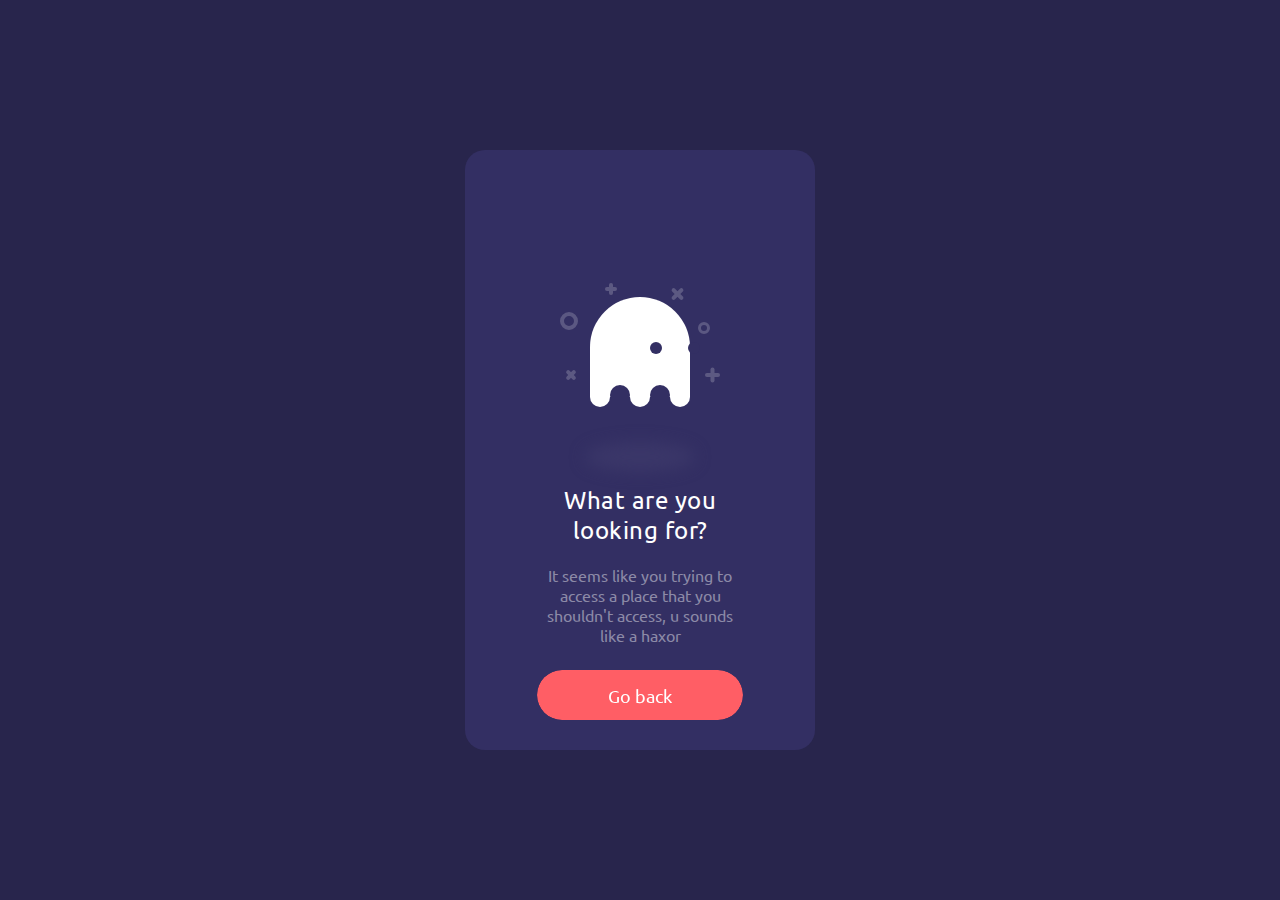
<file: 403/index.html>
<!DOCTYPE html>
<html lang="en" >
<head>
  <meta charset="UTF-8">
  <title>Cecar - 403 Access Not Granted</title>
  <link rel="stylesheet" href="./style.css">

</head>
<body>
<!-- partial:index.partial.html -->
<div class="box">
  <div class="box__ghost">
    <div class="symbol"></div>
    <div class="symbol"></div>
    <div class="symbol"></div>
    <div class="symbol"></div>
    <div class="symbol"></div>
    <div class="symbol"></div>
    
    <div class="box__ghost-container">
      <div class="box__ghost-eyes">
        <div class="box__eye-left"></div>
        <div class="box__eye-right"></div>
      </div>
      <div class="box__ghost-bottom">
        <div></div>
        <div></div>
        <div></div>
        <div></div>
        <div></div>
      </div>
    </div>
    <div class="box__ghost-shadow"></div>
  </div>
  
  <div class="box__description">
    <div class="box__description-container">
      <div class="box__description-title">What are you looking for?</div>
      <div class="box__description-text">It seems like you trying to access a place that you shouldn't access, u sounds like a haxor</div>
    </div>
    
    <a href="../index.html" target="_blank" class="box__button">Go back</a>
    
  </div>
  
</div>
<!-- partial -->
  <script src='../static/jquery.min.js'></script><script src="./script.js"></script>

</body>
</html>
</file>
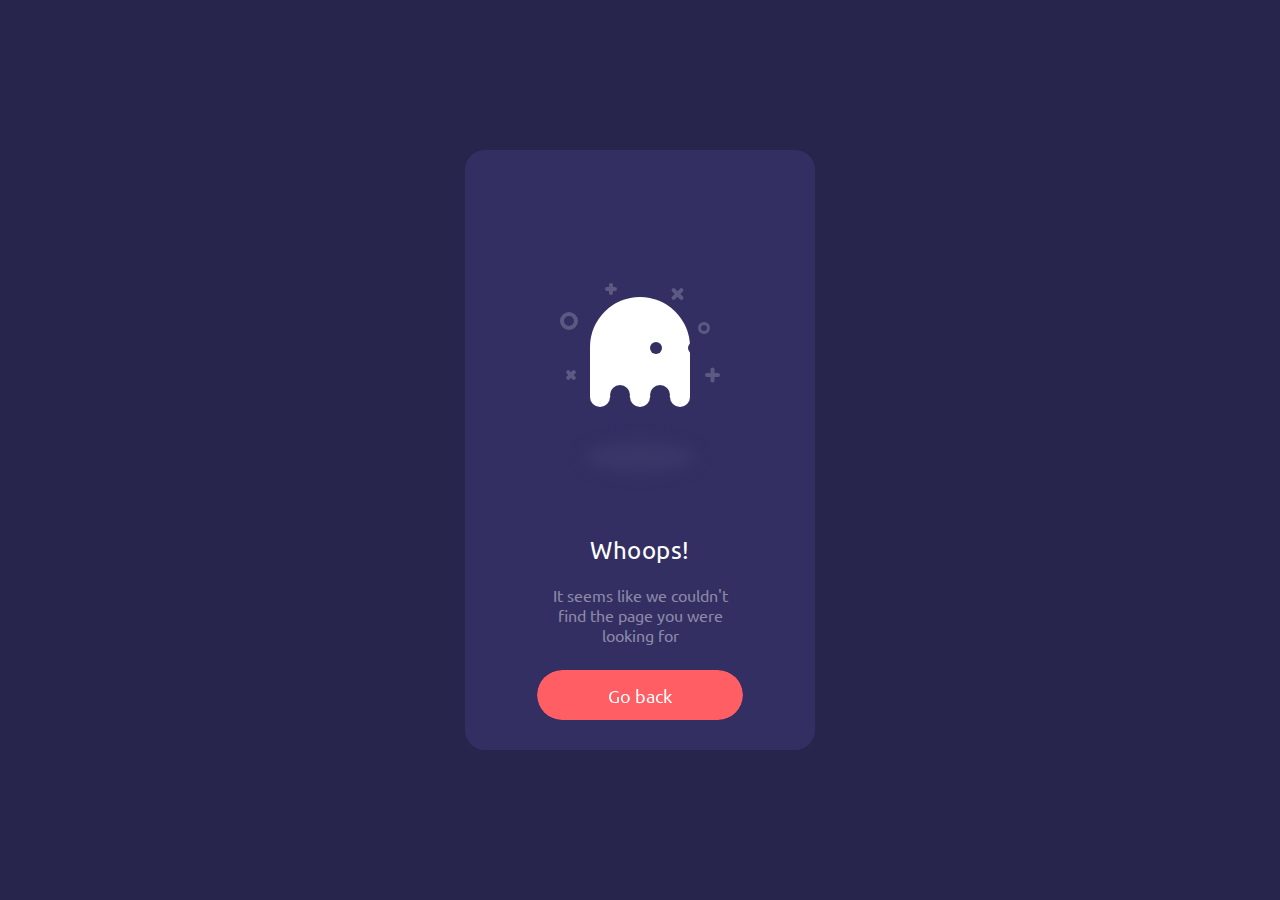
<file: 404/index.html>
<!DOCTYPE html>
<html lang="en" >
<head>
  <meta charset="UTF-8">
  <title>Cecar - 404 Not Found</title>
  <link rel="stylesheet" href="./style.css">

</head>
<body>
<!-- partial:index.partial.html -->
<div class="box">
  <div class="box__ghost">
    <div class="symbol"></div>
    <div class="symbol"></div>
    <div class="symbol"></div>
    <div class="symbol"></div>
    <div class="symbol"></div>
    <div class="symbol"></div>
    
    <div class="box__ghost-container">
      <div class="box__ghost-eyes">
        <div class="box__eye-left"></div>
        <div class="box__eye-right"></div>
      </div>
      <div class="box__ghost-bottom">
        <div></div>
        <div></div>
        <div></div>
        <div></div>
        <div></div>
      </div>
    </div>
    <div class="box__ghost-shadow"></div>
  </div>
  
  <div class="box__description">
    <div class="box__description-container">
      <div class="box__description-title">Whoops!</div>
      <div class="box__description-text">It seems like we couldn't find the page you were looking for</div>
    </div>
    
    <a href="../index.html" target="_blank" class="box__button">Go back</a>
    
  </div>
  
</div>
<!-- partial -->
  <script src='../static/jquery.min.js'></script><script src="./script.js"></script>

</body>
</html>
</file>
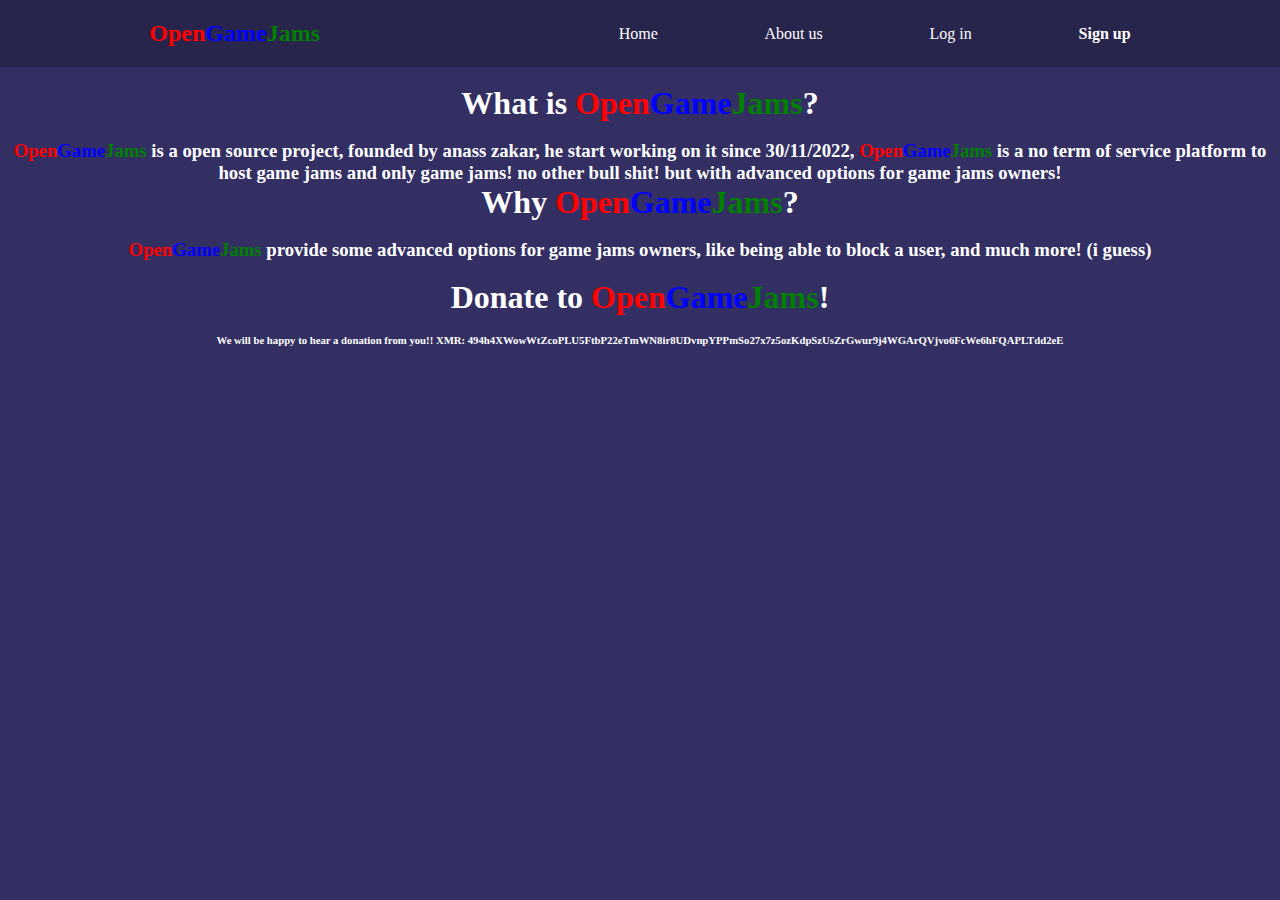
<file: aboutus/index.html>
<!DOCTYPE html>
<html lang="en">
  <head>
    <meta charset="UTF-8" />
    <meta name="viewport" content="width=device-width, initial-scale=1.0" />
    <meta http-equiv="X-UA-Compatible" content="ie=edge" />
    <link rel="stylesheet" href="../static/style.css" >

    <title>OGJ: About Us</title>
  </head>
  <body style="background-color: #332f63;">
    <nav>
      <div class="logo">
        <h2><strong style="color: red;">Open</strong><strong style="color: blue;">Game</strong><strong style="color: green;">Jams</strong></h2>
    </div>

<ul>
<li class="anim"><a href="../">Home</a></li>
<li class="anim"><a href="../aboutus/">About us</a></li>
<li class="anim"><a href="../login/">Log in</a></li>
<li class="anim"><a href="../register/"><strong>Sign up</strong></a></li>
</ul>
<div class="menu-bars">
  <input type="checkbox">
<span></span>
<span></span>
<span></span>
</div>
</nav>

<br>
<h1 align="center" style="color: white;">What is       <strong style="color: red;">Open</strong><strong style="color: blue;">Game</strong><strong style="color: green;">Jams</strong>?</h1>
<br>
<h3 align="center" style="color: white;">      <strong style="color: red;">Open</strong><strong style="color: blue;">Game</strong><strong style="color: green;">Jams</strong> is a open source project, founded by anass zakar, he start working on it since 30/11/2022, <strong style="color: red;">Open</strong><strong style="color: blue;">Game</strong><strong style="color: green;">Jams</strong> is a no term of service platform to host game jams and only game jams! no other bull shit! but with advanced options for game jams owners!
<br>
<h1 align="center" style="color: white;">Why       <strong style="color: red;">Open</strong><strong style="color: blue;">Game</strong><strong style="color: green;">Jams</strong>?</h1>
<br>
<h3 align="center" style="color: white;">      <strong style="color: red;">Open</strong><strong style="color: blue;">Game</strong><strong style="color: green;">Jams</strong> provide some advanced options for game jams owners, like being able to block a user, and much more! (i guess)</h3>
<br>
<h1 align="center" style="color: white;">Donate to       <strong style="color: red;">Open</strong><strong style="color: blue;">Game</strong><strong style="color: green;">Jams</strong>!</h1>
<br>
<h6 align="center" style="color: white;">We will be happy to hear a donation from you!! XMR: 494h4XWowWtZcoPLU5FtbP22eTmWN8ir8UDvnpYPPmSo27x7z5ozKdpSzUsZrGwur9j4WGArQVjvo6FcWe6hFQAPLTdd2eE</h6>


<script src="../static/app.js"></script>
  </body>
</html>
</file>
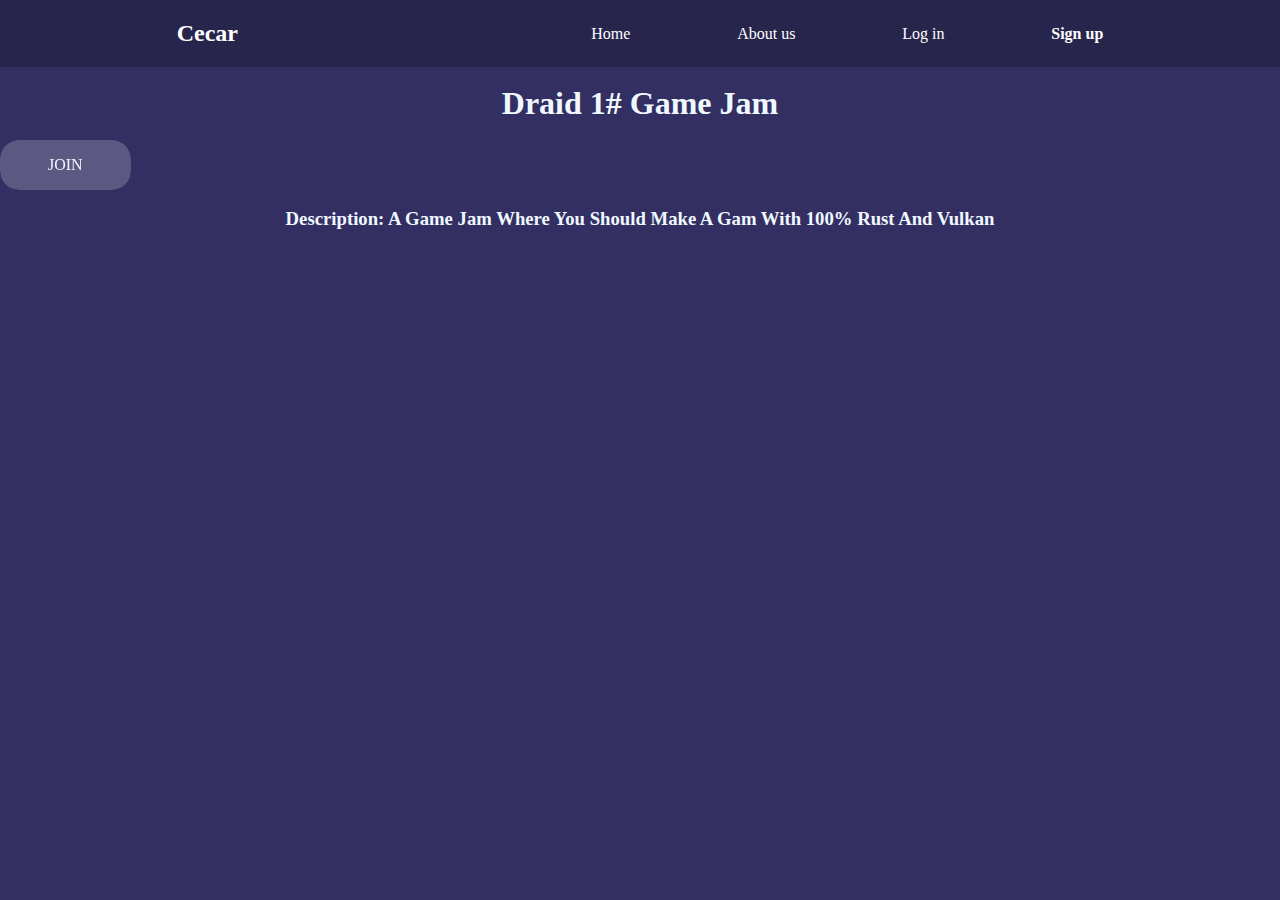
<file: gamejam_template/index.html>
<!DOCTYPE html>
<html lang="en">
  <head>
    <meta charset="UTF-8" />
    <meta name="viewport" content="width=device-width, initial-scale=1.0" />
    <meta http-equiv="X-UA-Compatible" content="ie=edge" />
    <link rel="stylesheet" href="style.css" >
    <link rel="stylesheet" href="../static/style.css" >

    <title>Cecar: game jam's platform</title>
  </head>
  <body style="background-color: #332f63;">
    <nav>
      <div class="logo">
      <h2>Cecar</h2>
    </div>

<ul>
<li class="anim"><a href="#">Home</a></li>
<li class="anim"><a href="#">About us</a></li>
<li class="anim"><a href="#">Log in</a></li>
<li class="anim"><a href="#"><strong>Sign up</strong></a></li>
</ul>
<div class="menu-bars">
  <input type="checkbox">
<span></span>
<span></span>
<span></span>
</div>
</nav>
</br>

<div class="title"><h1> Draid 1# Game Jam </h1></div>
</br>
<button class="btn-101">
    Join
    <svg>
      <defs>
        <filter id="glow">
          <fegaussianblur result="coloredBlur" stddeviation="5"></fegaussianblur>
          <femerge>
            <femergenode in="coloredBlur"></femergenode>
            <femergenode in="coloredBlur"></femergenode>
            <femergenode in="coloredBlur"></femergenode>
            <femergenode in="SourceGraphic"></femergenode>
          </femerge>
        </filter>
      </defs>
      <rect />
    </svg>
  </button>
</br>
<div class="desc"><h3>Description: A Game Jam Where You Should Make A Gam With 100% Rust And Vulkan</h3></div>
  </body>
</html>
</file>
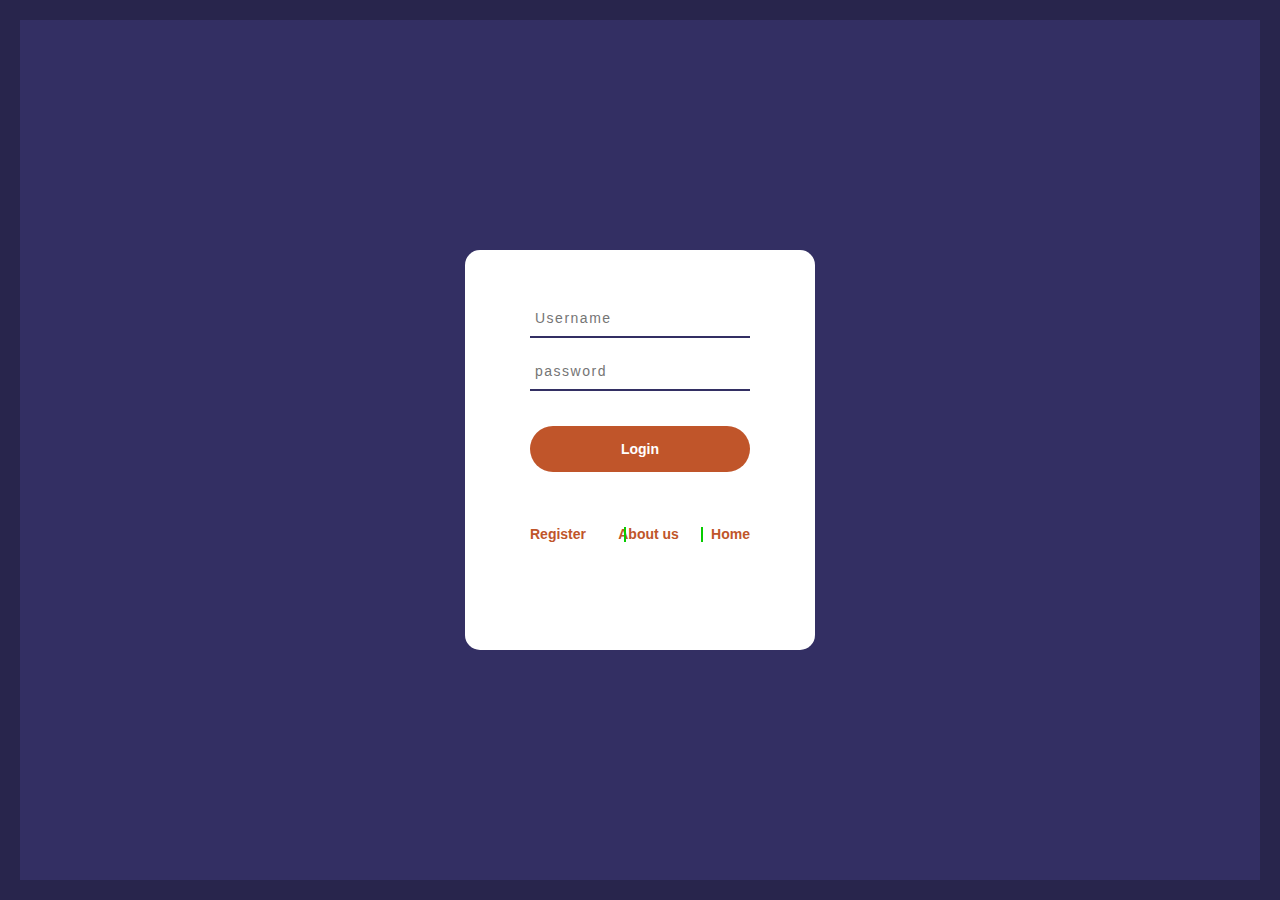
<file: login/index.html>
<!DOCTYPE html>
<html>
<head>
	<meta charset="utf-8">
	<meta name="viewport" width="device-width, initial-scale=1">
	<title>Cecar: login</title>

	<link rel="stylesheet" type="text/css" href="../static/style2.css" />
</head>
<body style="background-color: #28254c;">

	<section class="login">
		<div class="box">
			<div class="left-placeholder">
				
			</div>
			<div class="login-form">
				<form method="post">
					<div class="top">						
						<input type="text" name="username" id="uname" placeholder="Username">
						<input type="password" name="password" id="pass" placeholder="password">
					</div>
					<div class="bottom">						
						<input type="submit" name="submitbtn" value="Login">
					</div>
				</form>

				<div class="footer">
					<a href="../register/" class="left">Register</a>
					<a href="#" class="right">About us</a>
					<a href="../index.html" class="right">Home</a>
				</div>
			</div>
		</div>
	</section>

</body>
</html>
</file>
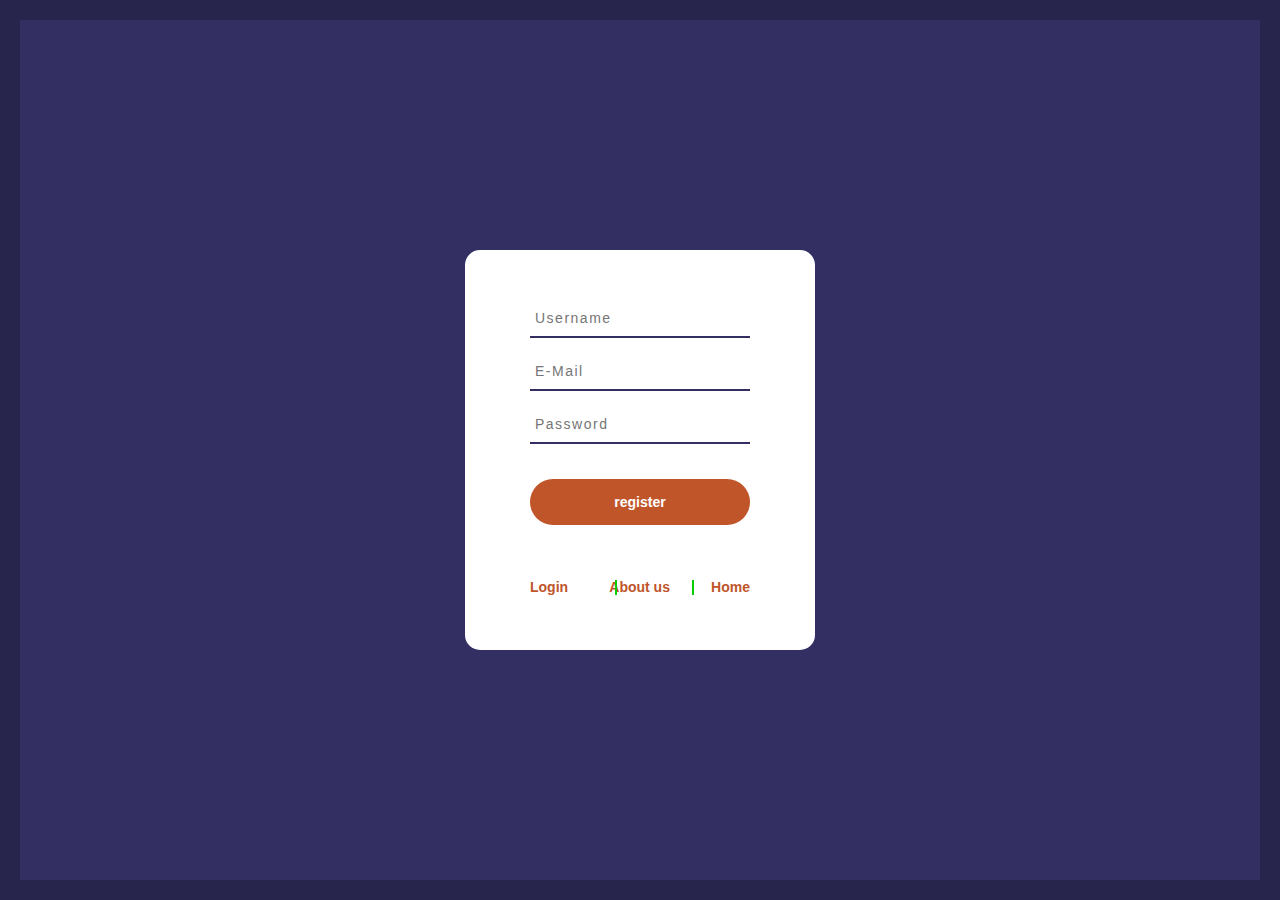
<file: register/index.html>
<!DOCTYPE html>
<html>
<head>
	<meta charset="utf-8">
	<meta name="viewport" width="device-width, initial-scale=1">
	<title>OJG: register</title>

	<link rel="stylesheet" type="text/css" href="../static/style2.css" />
</head>
<body style="background-color: #28254c;">

	<section class="login">
		<div class="box">
			<div class="left-placeholder">
				
			</div>
			<div class="login-form">
				<form action="../api/users.php" method="POST">
					<div class="top">						
						<input type="text" name="username" id="uname" placeholder="Username">
						<input type="email" name="email" placeholder="E-Mail">
						<input type="password" name="password" id="pass" placeholder="Password">
					</div>
					<div class="bottom">						
						<div><input type="submit" name="submitbtn" value="register" onclick="register()"></div>
					</div>
				</form>
<!-- aa!-->
				<div class="footer">
					<a href="../login/" class="left">Login</a>
					<a href="#" class="right">About us</a>
					<a href="../index.html" class="right">Home</a>
				</div>
			</div>
		</div>
	</section>
</body>
</html>
</file>
<file: 403/style.css>
@import url(https://fonts.googleapis.com/css?family=Ubuntu);
html, body {
  background: #28254C;
  font-family: "Ubuntu";
}

* {
  box-sizing: border-box;
}

.box {
  width: 350px;
  height: 100%;
  max-height: 600px;
  min-height: 450px;
  background: #332F63;
  border-radius: 20px;
  position: absolute;
  left: 50%;
  top: 50%;
  transform: translate(-50%, -50%);
  padding: 30px 50px;
}
.box .box__ghost {
  padding: 15px 25px 25px;
  position: absolute;
  left: 50%;
  top: 30%;
  transform: translate(-50%, -30%);
}
.box .box__ghost .symbol:nth-child(1) {
  opacity: 0.2;
  animation: shine 4s ease-in-out 3s infinite;
}
.box .box__ghost .symbol:nth-child(1):before, .box .box__ghost .symbol:nth-child(1):after {
  content: "";
  width: 12px;
  height: 4px;
  background: #fff;
  position: absolute;
  border-radius: 5px;
  bottom: 65px;
  left: 0;
}
.box .box__ghost .symbol:nth-child(1):before {
  transform: rotate(45deg);
}
.box .box__ghost .symbol:nth-child(1):after {
  transform: rotate(-45deg);
}
.box .box__ghost .symbol:nth-child(2) {
  position: absolute;
  left: -5px;
  top: 30px;
  height: 18px;
  width: 18px;
  border: 4px solid;
  border-radius: 50%;
  border-color: #fff;
  opacity: 0.2;
  animation: shine 4s ease-in-out 1.3s infinite;
}
.box .box__ghost .symbol:nth-child(3) {
  opacity: 0.2;
  animation: shine 3s ease-in-out 0.5s infinite;
}
.box .box__ghost .symbol:nth-child(3):before, .box .box__ghost .symbol:nth-child(3):after {
  content: "";
  width: 12px;
  height: 4px;
  background: #fff;
  position: absolute;
  border-radius: 5px;
  top: 5px;
  left: 40px;
}
.box .box__ghost .symbol:nth-child(3):before {
  transform: rotate(90deg);
}
.box .box__ghost .symbol:nth-child(3):after {
  transform: rotate(180deg);
}
.box .box__ghost .symbol:nth-child(4) {
  opacity: 0.2;
  animation: shine 6s ease-in-out 1.6s infinite;
}
.box .box__ghost .symbol:nth-child(4):before, .box .box__ghost .symbol:nth-child(4):after {
  content: "";
  width: 15px;
  height: 4px;
  background: #fff;
  position: absolute;
  border-radius: 5px;
  top: 10px;
  right: 30px;
}
.box .box__ghost .symbol:nth-child(4):before {
  transform: rotate(45deg);
}
.box .box__ghost .symbol:nth-child(4):after {
  transform: rotate(-45deg);
}
.box .box__ghost .symbol:nth-child(5) {
  position: absolute;
  right: 5px;
  top: 40px;
  height: 12px;
  width: 12px;
  border: 3px solid;
  border-radius: 50%;
  border-color: #fff;
  opacity: 0.2;
  animation: shine 1.7s ease-in-out 7s infinite;
}
.box .box__ghost .symbol:nth-child(6) {
  opacity: 0.2;
  animation: shine 2s ease-in-out 6s infinite;
}
.box .box__ghost .symbol:nth-child(6):before, .box .box__ghost .symbol:nth-child(6):after {
  content: "";
  width: 15px;
  height: 4px;
  background: #fff;
  position: absolute;
  border-radius: 5px;
  bottom: 65px;
  right: -5px;
}
.box .box__ghost .symbol:nth-child(6):before {
  transform: rotate(90deg);
}
.box .box__ghost .symbol:nth-child(6):after {
  transform: rotate(180deg);
}
.box .box__ghost .box__ghost-container {
  background: #fff;
  width: 100px;
  height: 100px;
  border-radius: 100px 100px 0 0;
  position: relative;
  margin: 0 auto;
  animation: upndown 3s ease-in-out infinite;
}
.box .box__ghost .box__ghost-container .box__ghost-eyes {
  position: absolute;
  left: 50%;
  top: 45%;
  height: 12px;
  width: 70px;
}
.box .box__ghost .box__ghost-container .box__ghost-eyes .box__eye-left {
  width: 12px;
  height: 12px;
  background: #332F63;
  border-radius: 50%;
  margin: 0 10px;
  position: absolute;
  left: 0;
}
.box .box__ghost .box__ghost-container .box__ghost-eyes .box__eye-right {
  width: 12px;
  height: 12px;
  background: #332F63;
  border-radius: 50%;
  margin: 0 10px;
  position: absolute;
  right: 0;
}
.box .box__ghost .box__ghost-container .box__ghost-bottom {
  display: flex;
  position: absolute;
  top: 100%;
  left: 0;
  right: 0;
}
.box .box__ghost .box__ghost-container .box__ghost-bottom div {
  flex-grow: 1;
  position: relative;
  top: -10px;
  height: 20px;
  border-radius: 100%;
  background-color: #fff;
}
.box .box__ghost .box__ghost-container .box__ghost-bottom div:nth-child(2n) {
  top: -12px;
  margin: 0 0px;
  border-top: 15px solid #332F63;
  background: transparent;
}
.box .box__ghost .box__ghost-shadow {
  height: 20px;
  box-shadow: 0 50px 15px 5px #3B3769;
  border-radius: 50%;
  margin: 0 auto;
  animation: smallnbig 3s ease-in-out infinite;
}
.box .box__description {
  position: absolute;
  bottom: 30px;
  left: 50%;
  transform: translateX(-50%);
}
.box .box__description .box__description-container {
  color: #fff;
  text-align: center;
  width: 200px;
  font-size: 16px;
  margin: 0 auto;
}
.box .box__description .box__description-container .box__description-title {
  font-size: 24px;
  letter-spacing: 0.5px;
}
.box .box__description .box__description-container .box__description-text {
  color: #8C8AA7;
  line-height: 20px;
  margin-top: 20px;
}
.box .box__description .box__button {
  display: block;
  position: relative;
  background: #FF5E65;
  border: 1px solid transparent;
  border-radius: 50px;
  height: 50px;
  text-align: center;
  text-decoration: none;
  color: #fff;
  line-height: 50px;
  font-size: 18px;
  padding: 0 70px;
  white-space: nowrap;
  margin-top: 25px;
  transition: background 0.5s ease;
  overflow: hidden;
  -webkit-mask-image: -webkit-radial-gradient(white, black);
}
.box .box__description .box__button:before {
  content: "";
  position: absolute;
  width: 20px;
  height: 100px;
  background: #fff;
  bottom: -25px;
  left: 0;
  border: 2px solid #fff;
  transform: translateX(-50px) rotate(45deg);
  transition: transform 0.5s ease;
}
.box .box__description .box__button:hover {
  background: transparent;
  border-color: #fff;
}
.box .box__description .box__button:hover:before {
  transform: translateX(250px) rotate(45deg);
}

@keyframes upndown {
  0% {
    transform: translateY(5px);
  }
  50% {
    transform: translateY(15px);
  }
  100% {
    transform: translateY(5px);
  }
}
@keyframes smallnbig {
  0% {
    width: 90px;
  }
  50% {
    width: 100px;
  }
  100% {
    width: 90px;
  }
}
@keyframes shine {
  0% {
    opacity: 0.2;
  }
  25% {
    opacity: 0.1;
  }
  50% {
    opacity: 0.2;
  }
  100% {
    opacity: 0.2;
  }
}
</file>
<file: 404/style.css>
@import url(https://fonts.googleapis.com/css?family=Ubuntu);
html, body {
  background: #28254C;
  font-family: "Ubuntu";
}

* {
  box-sizing: border-box;
}

.box {
  width: 350px;
  height: 100%;
  max-height: 600px;
  min-height: 450px;
  background: #332F63;
  border-radius: 20px;
  position: absolute;
  left: 50%;
  top: 50%;
  transform: translate(-50%, -50%);
  padding: 30px 50px;
}
.box .box__ghost {
  padding: 15px 25px 25px;
  position: absolute;
  left: 50%;
  top: 30%;
  transform: translate(-50%, -30%);
}
.box .box__ghost .symbol:nth-child(1) {
  opacity: 0.2;
  animation: shine 4s ease-in-out 3s infinite;
}
.box .box__ghost .symbol:nth-child(1):before, .box .box__ghost .symbol:nth-child(1):after {
  content: "";
  width: 12px;
  height: 4px;
  background: #fff;
  position: absolute;
  border-radius: 5px;
  bottom: 65px;
  left: 0;
}
.box .box__ghost .symbol:nth-child(1):before {
  transform: rotate(45deg);
}
.box .box__ghost .symbol:nth-child(1):after {
  transform: rotate(-45deg);
}
.box .box__ghost .symbol:nth-child(2) {
  position: absolute;
  left: -5px;
  top: 30px;
  height: 18px;
  width: 18px;
  border: 4px solid;
  border-radius: 50%;
  border-color: #fff;
  opacity: 0.2;
  animation: shine 4s ease-in-out 1.3s infinite;
}
.box .box__ghost .symbol:nth-child(3) {
  opacity: 0.2;
  animation: shine 3s ease-in-out 0.5s infinite;
}
.box .box__ghost .symbol:nth-child(3):before, .box .box__ghost .symbol:nth-child(3):after {
  content: "";
  width: 12px;
  height: 4px;
  background: #fff;
  position: absolute;
  border-radius: 5px;
  top: 5px;
  left: 40px;
}
.box .box__ghost .symbol:nth-child(3):before {
  transform: rotate(90deg);
}
.box .box__ghost .symbol:nth-child(3):after {
  transform: rotate(180deg);
}
.box .box__ghost .symbol:nth-child(4) {
  opacity: 0.2;
  animation: shine 6s ease-in-out 1.6s infinite;
}
.box .box__ghost .symbol:nth-child(4):before, .box .box__ghost .symbol:nth-child(4):after {
  content: "";
  width: 15px;
  height: 4px;
  background: #fff;
  position: absolute;
  border-radius: 5px;
  top: 10px;
  right: 30px;
}
.box .box__ghost .symbol:nth-child(4):before {
  transform: rotate(45deg);
}
.box .box__ghost .symbol:nth-child(4):after {
  transform: rotate(-45deg);
}
.box .box__ghost .symbol:nth-child(5) {
  position: absolute;
  right: 5px;
  top: 40px;
  height: 12px;
  width: 12px;
  border: 3px solid;
  border-radius: 50%;
  border-color: #fff;
  opacity: 0.2;
  animation: shine 1.7s ease-in-out 7s infinite;
}
.box .box__ghost .symbol:nth-child(6) {
  opacity: 0.2;
  animation: shine 2s ease-in-out 6s infinite;
}
.box .box__ghost .symbol:nth-child(6):before, .box .box__ghost .symbol:nth-child(6):after {
  content: "";
  width: 15px;
  height: 4px;
  background: #fff;
  position: absolute;
  border-radius: 5px;
  bottom: 65px;
  right: -5px;
}
.box .box__ghost .symbol:nth-child(6):before {
  transform: rotate(90deg);
}
.box .box__ghost .symbol:nth-child(6):after {
  transform: rotate(180deg);
}
.box .box__ghost .box__ghost-container {
  background: #fff;
  width: 100px;
  height: 100px;
  border-radius: 100px 100px 0 0;
  position: relative;
  margin: 0 auto;
  animation: upndown 3s ease-in-out infinite;
}
.box .box__ghost .box__ghost-container .box__ghost-eyes {
  position: absolute;
  left: 50%;
  top: 45%;
  height: 12px;
  width: 70px;
}
.box .box__ghost .box__ghost-container .box__ghost-eyes .box__eye-left {
  width: 12px;
  height: 12px;
  background: #332F63;
  border-radius: 50%;
  margin: 0 10px;
  position: absolute;
  left: 0;
}
.box .box__ghost .box__ghost-container .box__ghost-eyes .box__eye-right {
  width: 12px;
  height: 12px;
  background: #332F63;
  border-radius: 50%;
  margin: 0 10px;
  position: absolute;
  right: 0;
}
.box .box__ghost .box__ghost-container .box__ghost-bottom {
  display: flex;
  position: absolute;
  top: 100%;
  left: 0;
  right: 0;
}
.box .box__ghost .box__ghost-container .box__ghost-bottom div {
  flex-grow: 1;
  position: relative;
  top: -10px;
  height: 20px;
  border-radius: 100%;
  background-color: #fff;
}
.box .box__ghost .box__ghost-container .box__ghost-bottom div:nth-child(2n) {
  top: -12px;
  margin: 0 0px;
  border-top: 15px solid #332F63;
  background: transparent;
}
.box .box__ghost .box__ghost-shadow {
  height: 20px;
  box-shadow: 0 50px 15px 5px #3B3769;
  border-radius: 50%;
  margin: 0 auto;
  animation: smallnbig 3s ease-in-out infinite;
}
.box .box__description {
  position: absolute;
  bottom: 30px;
  left: 50%;
  transform: translateX(-50%);
}
.box .box__description .box__description-container {
  color: #fff;
  text-align: center;
  width: 200px;
  font-size: 16px;
  margin: 0 auto;
}
.box .box__description .box__description-container .box__description-title {
  font-size: 24px;
  letter-spacing: 0.5px;
}
.box .box__description .box__description-container .box__description-text {
  color: #8C8AA7;
  line-height: 20px;
  margin-top: 20px;
}
.box .box__description .box__button {
  display: block;
  position: relative;
  background: #FF5E65;
  border: 1px solid transparent;
  border-radius: 50px;
  height: 50px;
  text-align: center;
  text-decoration: none;
  color: #fff;
  line-height: 50px;
  font-size: 18px;
  padding: 0 70px;
  white-space: nowrap;
  margin-top: 25px;
  transition: background 0.5s ease;
  overflow: hidden;
  -webkit-mask-image: -webkit-radial-gradient(white, black);
}
.box .box__description .box__button:before {
  content: "";
  position: absolute;
  width: 20px;
  height: 100px;
  background: #fff;
  bottom: -25px;
  left: 0;
  border: 2px solid #fff;
  transform: translateX(-50px) rotate(45deg);
  transition: transform 0.5s ease;
}
.box .box__description .box__button:hover {
  background: transparent;
  border-color: #fff;
}
.box .box__description .box__button:hover:before {
  transform: translateX(250px) rotate(45deg);
}

@keyframes upndown {
  0% {
    transform: translateY(5px);
  }
  50% {
    transform: translateY(15px);
  }
  100% {
    transform: translateY(5px);
  }
}
@keyframes smallnbig {
  0% {
    width: 90px;
  }
  50% {
    width: 100px;
  }
  100% {
    width: 90px;
  }
}
@keyframes shine {
  0% {
    opacity: 0.2;
  }
  25% {
    opacity: 0.1;
  }
  50% {
    opacity: 0.2;
  }
  100% {
    opacity: 0.2;
  }
}
</file>
<file: static/style.css>
* {
    margin: 0;
    padding: 0;
  }
  body {
    font-family: Rubik;
    overflow-x: hidden;
  }
  
  
  nav{
  display:flex;
  background-color: #28254c;
  justify-content: space-around;
  padding:20px 0;
  color:rgb(255, 254, 254);
  
  align-items: center;
  }
  nav.logo{
  letter-spacing: 3px;
  }
  nav ul{
  display:flex;
  list-style: none;
  width:40%;
  justify-content: space-between;
  }
  nav ul li a {
    color:rgb(255, 254, 254);
    text-decoration: none;
    font-size: 1em;
  }
  
  .btn{
  border-radius: 40px;
  }

  .menu-bars{
  display:none;
  flex-direction: column;
  height:20px;
  justify-content: space-between;
  position:relative;
  }
  .menu-bars input{
  position: absolute;
  width:40px;
  height:28px;
  left:-5px;
  top:-3px;
  opacity: 0;
  cursor:pointer;
  z-index: 2;
  }
  
  .menu-bars span{
  display:block;
  width:28px;
  height:3px;
  background-color:rgb(255, 254, 254);
  border-radius: 3px;
  transition: all 0.3s;
  }
  
  .menu-bars span:nth-child(2){
  transform-origin: 0 0 ;
  }
  
  .menu-bars span:nth-child(4){
    transform-origin: 0 100% ;
    }
  
  .menu-bars input:checked ~ span:nth-child(2){
  background-color: white;
  transform: rotate(45deg) translate(-1px, -1px);
  }
  .menu-bars input:checked ~ span:nth-child(4){
    background-color: white;
    transform: rotate(-45deg) translate(-1px,0); 
    }
  
    .menu-bars input:checked ~ span:nth-child(3){
      opacity: 0;
      transform: scale(0); 
      }
  
  
  @media only screen and (max-width: 768px){
  nav ul{
  width:50%;
  }
  
  }
  
  @media only screen and (max-width: 576px){
    .menu-bars{
    display:flex;
    }
    nav ul{
    position:absolute;
    right:0;
    top:0;
    width:80%;
    height:100vh;
    justify-content: space-evenly;
    flex-direction: column;
    align-items: center;
    background-color: rgb(126, 43, 204);
    z-index: -1;
    transform: translateX(100%);
    transition: all 1s;
    }
    }
    nav ul.slide{
      transform: translateX(0);
    }

.anim {
  position: relative;
}

.anim:hover {
  text-shadow: 1px 1px 20px;
}

img {
  min-width: 20%;
  min-height: 20%;
  max-height: 50%;
  max-width: 60%;
}

.container {
  text-align: center;
}

img:hover {
  animation: anim 1s;
  max-width: 75%;
}

@keyframes anim {
  0% {
    max-width: 60%;
  }
  100% {
    max-width: 75%;
  }
}

.gg {
  color: aliceblue;
}
</file>
<file: gamejam_template/style.css>
.title {
    display: flex;
    justify-content: center;
    color: aliceblue;
}

.desc {
    text-align: center;
    color: aliceblue;
}


.btn-101,
.btn-101 *,
.btn-101 :after,
.btn-101 :before,
.btn-101:after,
.btn-101:before {
  border: 0 solid;
  box-sizing: border-box;
}
.btn-101 {
  -webkit-tap-highlight-color: transparent;
  -webkit-appearance: button;
  background-color: #000;
  background-image: none;
  color: #fff;
  font-family: ui-sans-serif, system-ui, -apple-system, BlinkMacSystemFont,
    Segoe UI, Roboto, Helvetica Neue, Arial, Noto Sans, sans-serif,
    Apple Color Emoji, Segoe UI Emoji, Segoe UI Symbol, Noto Color Emoji;
  font-size: 100%;
  font-weight: 900;
  line-height: 1.5;
  margin: 0;
  -webkit-mask-image: -webkit-radial-gradient(#000, #fff);
  padding: 0;
  text-transform: uppercase;
}
.btn-101:disabled {
  cursor: default;
}
.btn-101:-moz-focusring {
  outline: auto;
}
.btn-101 svg {
  vertical-align: middle;
}
.btn-101 [hidden] {
  display: none;
}
.btn-101 {
  --thickness: 0.3rem;
  --roundness: 1.2rem;
  --color: #eff6ff;
  --opacity: 0.6;
  -webkit-backdrop-filter: blur(100px);
  backdrop-filter: blur(100px);
  background: none;
  background: hsla(0, 0%, 100%, 0.2);
  border: none;
  border-radius: var(--roundness);
  color: var(--color);
  cursor: pointer;
  display: block;
  font-family: Poppins, "sans-serif";
  font-size: 1rem;
  font-weight: 500;
  padding: 0.8rem 3rem;
  position: relative;
}
.btn-101:hover {
  background: hsla(0, 0%, 100%, 0.3);
  filter: brightness(1.2);
}
.btn-101:active {
  --opacity: 0;
  background: hsla(0, 0%, 100%, 0.1);
}
.btn-101 svg {
  border-radius: var(--roundness);
  display: block;
  filter: url(#glow);
  height: 100%;
  left: 0;
  position: absolute;
  top: 0;
  width: 100%;
}
.btn-101 rect {
  fill: none;
  stroke: var(--color);
  stroke-width: var(--thickness);
  rx: var(--roundness);
  stroke-linejoin: round;
  stroke-dasharray: 185%;
  stroke-dashoffset: 80;
  -webkit-animation: snake 2s linear infinite;
  animation: snake 2s linear infinite;
  -webkit-animation-play-state: paused;
  animation-play-state: paused;
  height: 100%;
  opacity: 0;
  transition: opacity 0.2s;
  width: 100%;
}
.btn-101:hover rect {
  -webkit-animation-play-state: running;
  animation-play-state: running;
  opacity: var(--opacity);
}
@-webkit-keyframes snake {
  to {
    stroke-dashoffset: 370%;
  }
}
@keyframes snake {
  to {
    stroke-dashoffset: 370%;
  }
}
</file>
<file: static/style2.css>
* {
	box-sizing: border-box;
	padding: 0;
	margin: 0;
}

body {
	font-family: sans-serif;
	font-size: 16px;
	font-weight: normal;
	line-height: 1.1;
	width: 100%;
	height: 100vh;
	position: relative;
	padding: 20px;
	overflow-x: hidden;
}

/* Ends basic desing */

.login {
	width: 100%;
	height: 100%;
	background: #332f63;
	position: relative;
}

.login .box {
	width: 700px;
	height: 320px;
	position: absolute;
	top: 50%;
	left: 50%;
	transform: translate(-50%, -50%);
	display: flex;
	flex-wrap: nowrap;
	justify-content: center;
	align-items: center;
}


.login .login-form {
	width: 50%;
	height: 400px;
	padding: 50px 65px 0px;
	background: #fff;	
	border-radius: 15px 15px 15px 15px;
}

.login .login-form  .top input {
	display: inline-block;
	width: 100%;
	margin-bottom: 15px;
	border: none;
	outline: none;
	border-bottom: 2px solid #332f63;
	padding: 10px 5px;
	transition: .3s border-bottom;
    font-size: 14px;
    letter-spacing: 1.5px;
}

.login .login-form .top input:focus {
	border-bottom: 2px solid #FFA07A;
    color: #FFA07A;
}

.login .login-form .bottom input {
	display: inline-block;
	width: 100%;
	border: none;
	outline: none;
	padding: 15px 0px;
	cursor: pointer;
	border-radius: 50px;
	background: #C0552A;
	color: #fff;
	font-size: 14px;
	font-weight: bold;
	margin: 20px 0px 55px; 
	transition-duration: .3s;
	transition-property: box-shadow, background;
}

.login .login-form .bottom input:hover {
	/*background: #FFA07A;*/
	box-shadow: inset 174px 0px 0px #07cc00;
}

.login .login-form .footer {
	display: flex;
	flex-wrap: nowrap;
	justify-content: space-between;
	align-items: center;
}

.login .login-form .footer a {
	display: inline-block;
	text-decoration: none;
	font-size: 14px;
	font-weight: bold;
	color: #C0552A;
	position: relative;
}

.login .login-form .footer a:hover {
	color: #C0552A;
}

.login .login-form .footer a:nth-child(2)::after {
	content: "";
    border: 1px solid #07cc00;
    position: absolute;
    top: 0;
    right: -24px;
    bottom: 0;
    z-index: 1;
}

.login .login-form .footer a:nth-child(2)::before {
	content: "";
    border: 1px solid #07cc00;
    position: absolute;
    top: 0;
    right: 53px;
    bottom: 0;
    z-index: 1;
}

/*ends styling*/

@media (max-width: 750px) {
	.login .box {
		height: 640px;
		display: flex;
		flex-wrap: wrap;
		justify-content: center;
		position: absolute;
		top: 50%;
		left: 50%;
		transform: translate(-50%, -50%);
	}
	
	.login .login-form .bottom input:hover {
		box-shadow: inset 225px 0px 0px #FFA07A;
	}
}
</file>
